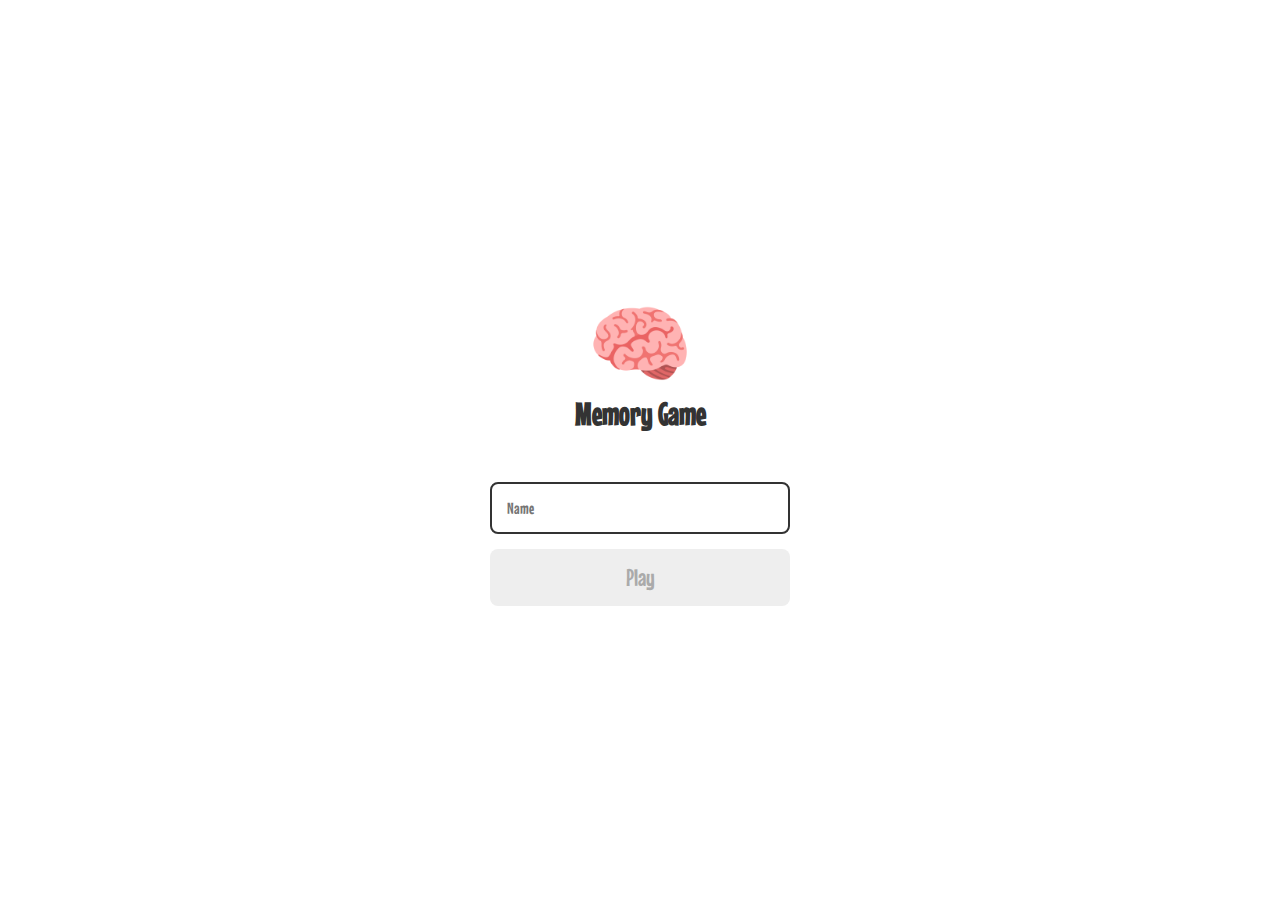
<file: index.html>
<!DOCTYPE html>
<html lang="pt-br">
<head>
    <meta charset="UTF-8">
    <meta http-equiv="X-UA-Compatible" content="IE=edge">
    <meta name="viewport" content="width=device-width, initial-scale=1.0">
    <link rel="stylesheet" href="./css/reset.css">
    <link rel="stylesheet" href="./css/login.css">
    <script defer src="./js/login.js"></script>

    <title>Game|Login</title>
</head>
<body>
    <form class="login_form">

        <div class="login_header">
            <img src="./imagens/brain.png" alt="cerebro.icon">
            <h1>Memory Game</h1>
        </div>
            
        <input type="text" placeholder="Name" class="login_input">
        <button type="submit" class="login_button" disabled>Play</button>
    </form>
</body>
</html>
</file>
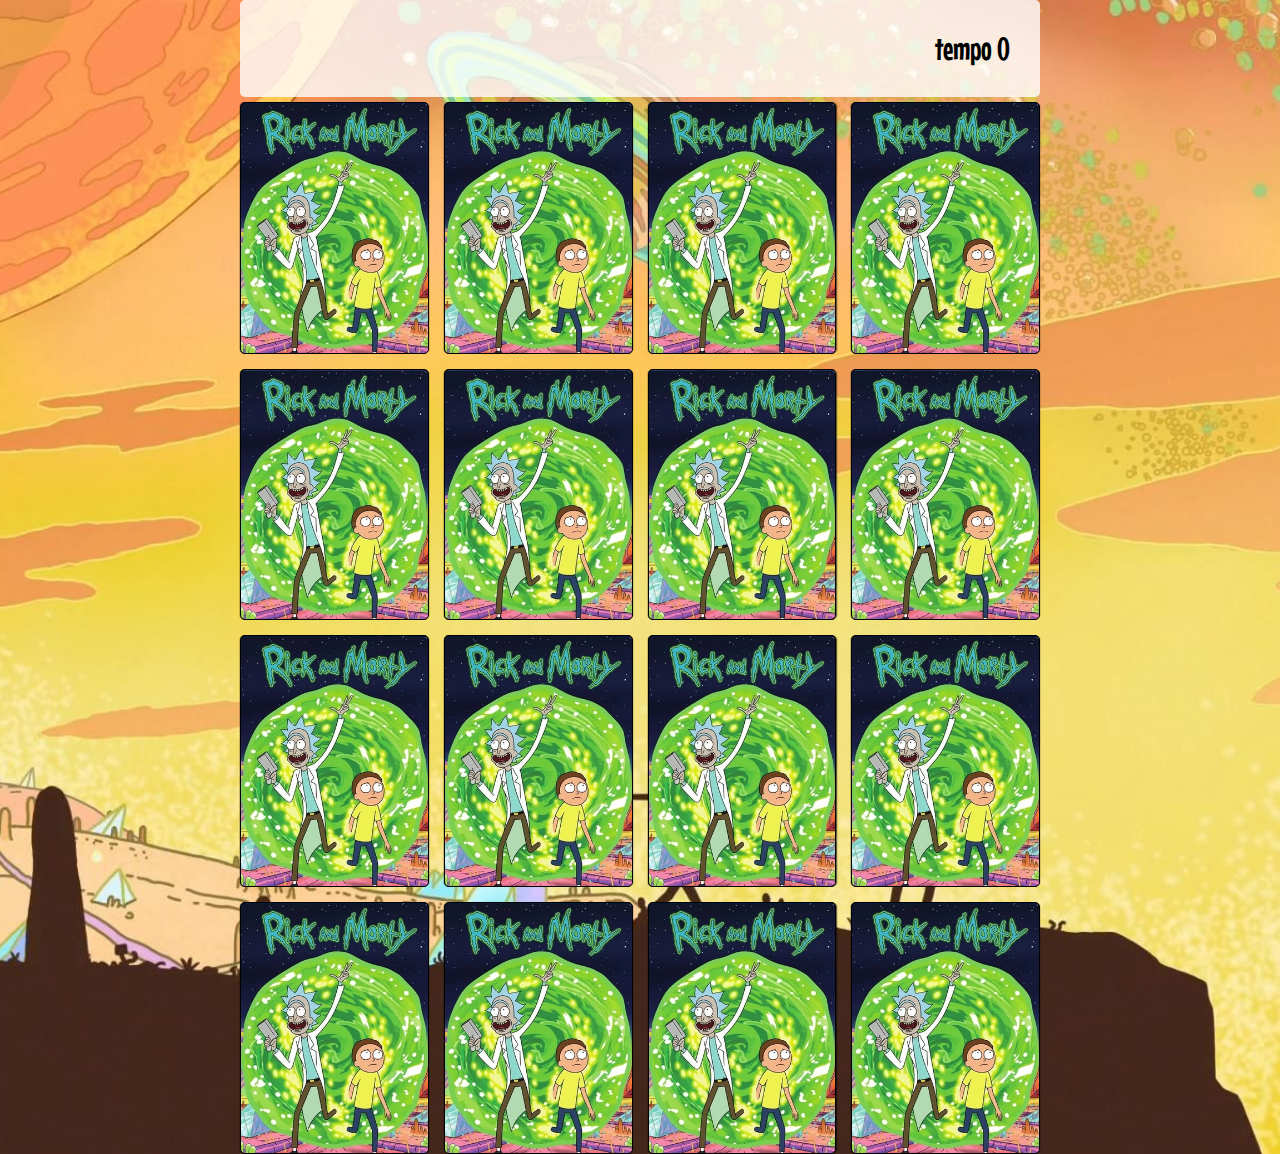
<file: pages/game.html>
<!DOCTYPE html>
<html lang="pt-br">
<head>
    <meta charset="UTF-8">
    <meta http-equiv="X-UA-Compatible" content="IE=edge">
    <meta name="viewport" content="width=device-width, initial-scale=1.0">
    <title>Memory Game</title>
    <link rel="stylesheet" href="../css/reset.css">
    <link rel="stylesheet" href="../css/game.css">
    <script  defer src="../js/game.js"></script>

</head>
<body>
    <main class="grid1">
        <header class="he">
            
            <span class="player">Manual do dev</span>
            <span>tempo <span class="timer">0</span></span>
        </header>
        <div class="grid"></div>
        <div>
            <audio class="audio">
                <source src="../Grito assustado.mp3" type="audio/mp3">
                <source src="../Grito-assustado.aac" type="audio/aac">
            </audio> 
        </div>
    </main>
    <div class="voltar">
        <span class="botao" onclick="clicar()">Reiniciar</span>
        <span class="sair"><a href="../index.html">Sair</a></span>
    </div>

</body>
</html>
</file>
<file: css/login.css>
.login_form{
    align-items: center;
    display: flex;
    flex-direction: column;
    height: 100vh;
    justify-content: center;
}
.login_header{
    display: flex;
    flex-direction: column;
    align-items: center;
    justify-content: center;
    margin-bottom: 50px;
}
.login_header img{
    width: 100px;
}
.login_header h1{
    color: #333;
    font-size: 2em;
}
.login_input{
    border: 2px solid #333;
    border-radius: 8px;
    color: #333;
    font-size: 1em;
    margin-bottom: 15px;
    max-width: 300px;
    width: 100%;
    outline:none;
    padding: 15px;
}
.login_button{
    background-color: red;
    color:white;
    width: 100%;
    max-width: 300px;
    border-radius: 8px;
    padding: 15px;
    font-size: 1.5em;
    cursor: pointer;
}
.login_button:disabled{
    background-color: #eee;
    color: #aaa;
    cursor: auto;

}
</file>
<file: css/game.css>
main{
    background-image: url(../imagens/bg.jpg);
    background-size: cover;
    background-position: center;
    display: flex;
    flex-direction: column;
    width: 100%;
    min-height: 100vh;
    align-items: center;
    justify-content: center;
    
    
}
header{
    display: flex;
    align-items: center;
    justify-content: space-between;
    width: 100%;
    font-size: 2em;
    max-width: 800px;
    padding: 30px;
    border-radius: 5px;
    background-color: rgba(255 , 255 , 255 ,0.8);
    margin: 0 0 5px;
   

}
.grid{
    display: grid;
    gap: 15px;
    grid-template-columns:repeat(4 ,1fr );
    width: 100%;
    max-width: 800px;
    margin: 0 auto;
}
.card{
    aspect-ratio: 3/4;
    width: 100%;
    border-radius: 5px;
    position: relative;
    transition: all 400ms ease;
    cursor: pointer;
    transform-style:preserve-3d ;

}
 .face{
    position: absolute;
    width: 100%;
    height: 100%;
    background-size: cover;
    background-position: center;
    border: 1px solid black;
    border-radius: 5px;
    transition: all 400ms ease;
 }
.front{
    
    transform: rotateY(180deg);
}
.back{
    background-image: url(../imagens/back.png);
    
    backface-visibility: hidden;
}
.revelar-card{
    transform: rotatey(180deg);
}
.disabled-card{
    filter: saturate(0);
    opacity: 0.5;
}
.gridTerror{
    background-color: black;
}
.test{
    background-image: url(../pngwing.com.png);
    background-size: cover;
    background-position: center;
    height: 100vh;
    width: 100%;
   
    margin: 0 auto;
    
}
.back1{
    background-color: black;
}
.voltar{
    display: none;
    align-items: center;
    justify-content: space-between;
    width: 100%;
    padding: 5px 80px;
    background-color: black;
    color: white;
    font-size: 2em;
}
.botao{
    cursor: pointer;
}
.sair > a{
    text-decoration: none;
    color: white;
}
</file>
